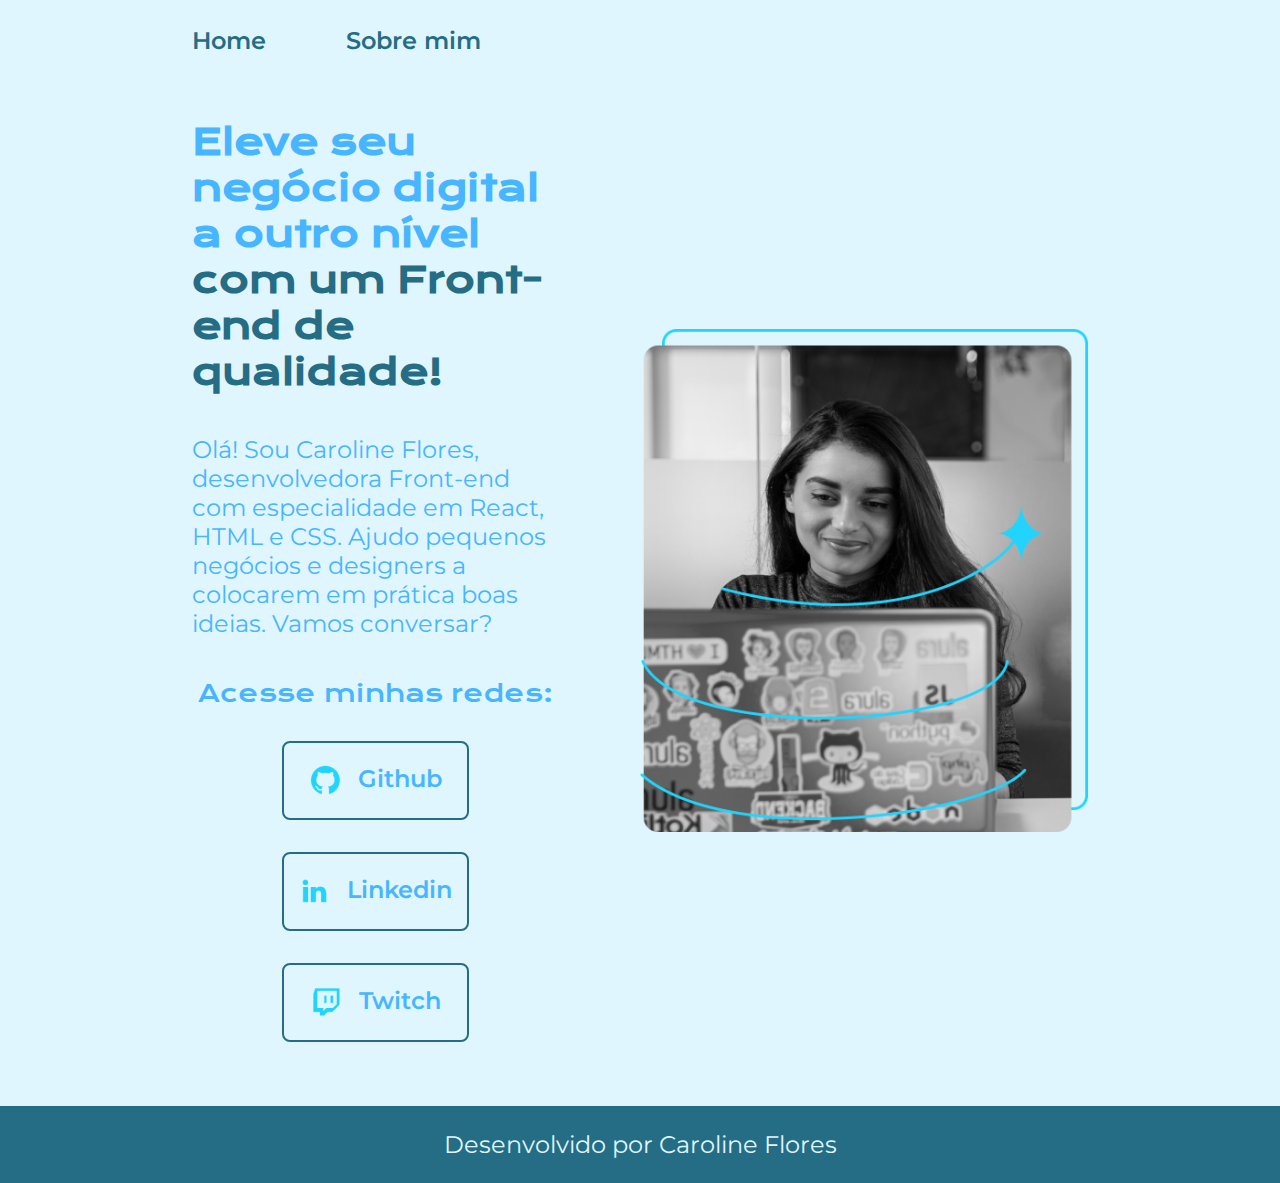
<file: index.html>
<!DOCTYPE html>
<html lang="pt-br">
<head>
    <meta charset="UTF-8">
    <meta http-equiv="X-UA-Compatible" content="IE=edge">
    <meta name="viewport" content="width=device-width, initial-scale=1.0">
    <title>Portfolio</title>
    <link rel="stylesheet" href="./styles/style.css">
</head> 
<body>
    <header class="cabecalho">
        <nav class="cabecalho__menu">
            <a class="cabecalho__menu__link" href="index.html">Home</a>
            <a class="cabecalho__menu__link" href="about.html">Sobre mim</a>
        </nav>
    </header>
    <main class="apresentacao">
        <section class="apresentacao__conteudo">
            <h1 class="apresentacao__conteudo__titulo">Eleve seu negócio digital a outro nível 
            <strong class="titulo-destaque"> com um Front-end de qualidade!</strong></h1>
            <p class="apresentacao__conteudo__texto">Olá! Sou Caroline Flores, desenvolvedora Front-end com especialidade 
                em React, HTML e CSS. Ajudo pequenos negócios e designers a colocarem 
                em prática boas ideias. Vamos conversar?</p>
                <div class="apresentacao__links">
                    <h2 class="apresentacao__links__subtitulo">Acesse minhas redes:</h2>
                    <a class="apresentacao__links__navegador" href="https://github.com">
                        <img src="./assets/github.png">
                        Github</a>
                        <a class="apresentacao__links__navegador" href="https://linkedin.com">
                            <img src="./assets/linkedin.png">
                            Linkedin</a>
                            <a class="apresentacao__links__navegador" href="https://twitch.tv">
                                <img src="./assets/twitch.png">
                                Twitch</a>
                </div>
                </section>
            <img class="apresentacao__imagem" src="./assets/Imagem.png" alt="foto de uma pessoa">
    </main>
    <footer class="rodape">
        <p>Desenvolvido por Caroline Flores</p>
    </footer>
</body>
</html>
</file>
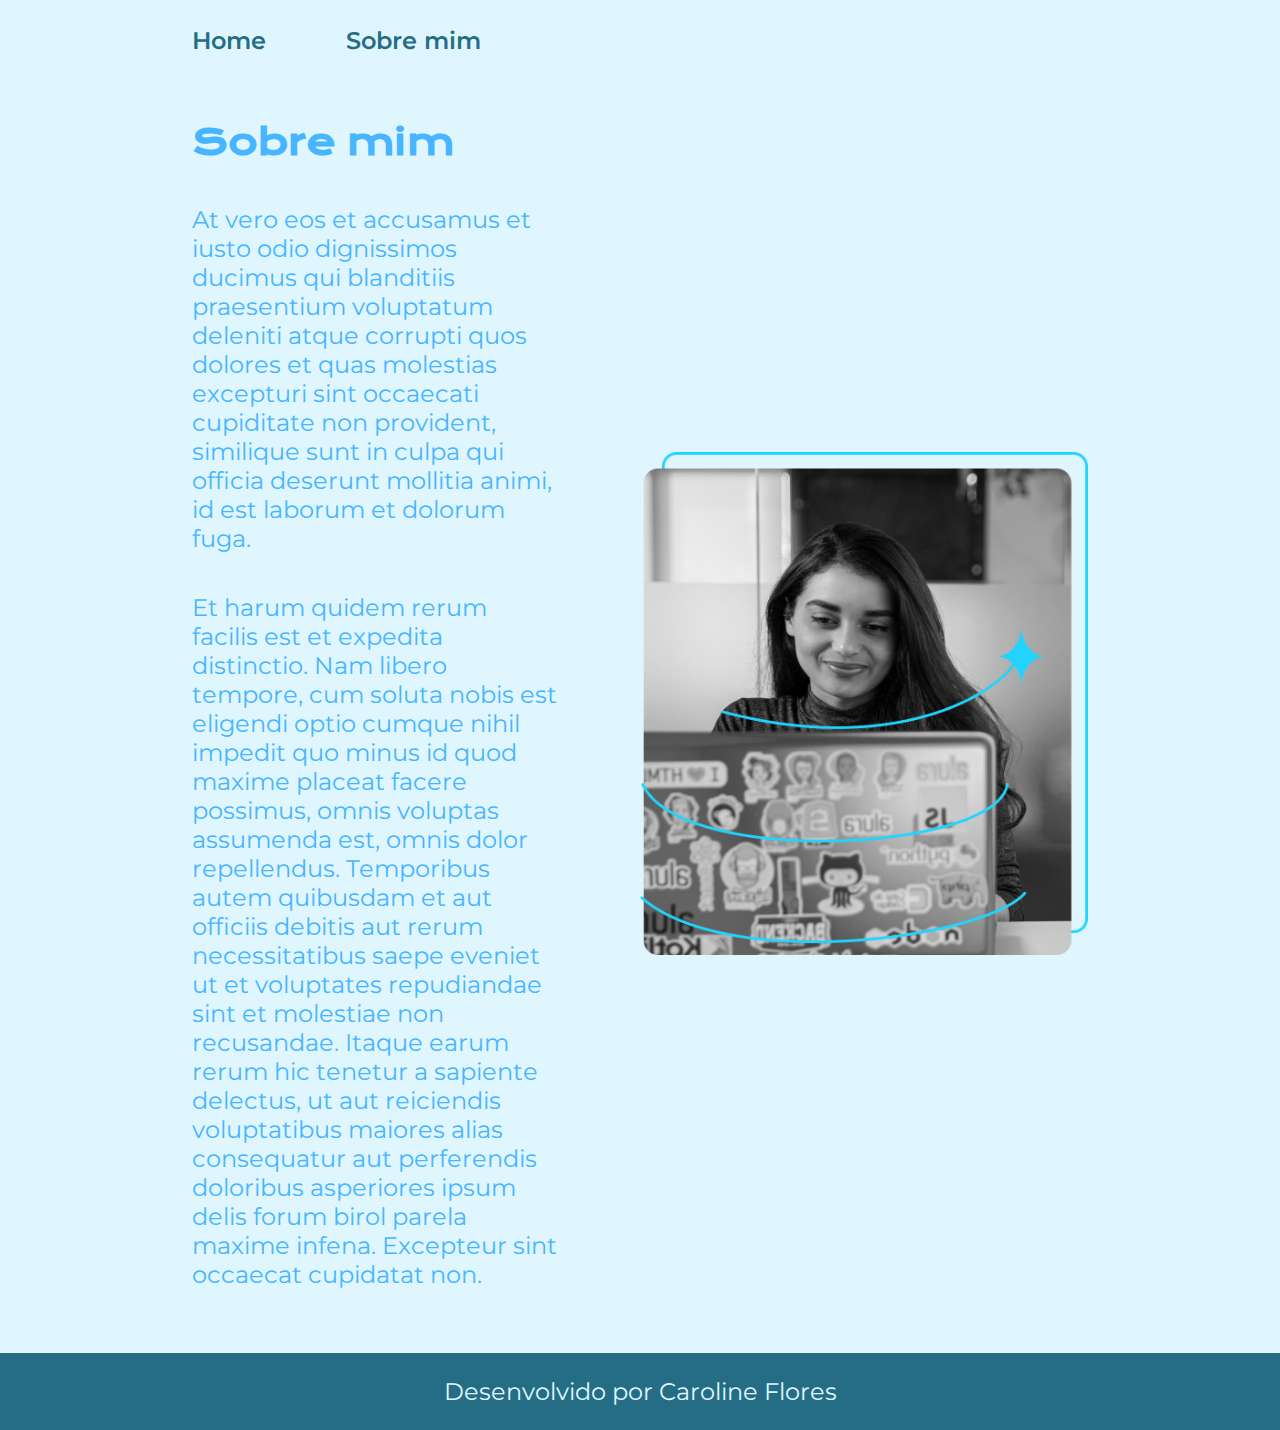
<file: about.html>
<!DOCTYPE html>
<html lang="pt-br">
<head>
    <meta charset="UTF-8">
    <meta http-equiv="X-UA-Compatible" content="IE=edge">
    <meta name="viewport" content="width=device-width, initial-scale=1.0">
    <title>Sobre mim</title>
    <link rel="stylesheet" href="./styles/style.css">
</head>
<body>
    <header class="cabecalho">
        <nav class="cabecalho__menu">
            <a class="cabecalho__menu__link" href="index.html">Home</a>
            <a class="cabecalho__menu__link" href="about.html">Sobre mim</a>
        </nav>
    </header>
  
    <main class="apresentacao">
        <section class="apresentacao__conteudo">
            <h1 class="apresentacao__conteudo__titulo">Sobre mim</h1>
            <p class="apresentacao__conteudo__texto">
                At vero eos et accusamus et iusto odio dignissimos ducimus qui blanditiis praesentium 
                voluptatum deleniti atque corrupti quos dolores et quas molestias excepturi sint occaecati 
                cupiditate non provident, similique sunt in culpa qui officia deserunt mollitia animi, id est 
                laborum et dolorum fuga.
                
                </p>
            <p class="apresentacao__conteudo__texto">Et harum quidem rerum facilis est et expedita distinctio. Nam libero tempore, cum soluta
                 nobis est eligendi optio cumque nihil impedit quo minus id quod maxime placeat facere possimus, 
                 omnis voluptas assumenda est, omnis dolor repellendus. Temporibus autem quibusdam et aut officiis
                  debitis aut rerum necessitatibus saepe eveniet ut et voluptates repudiandae sint et molestiae non 
                  recusandae. Itaque earum rerum hic tenetur a sapiente delectus, ut aut reiciendis voluptatibus maiores
                   alias consequatur aut perferendis doloribus asperiores ipsum delis forum birol parela maxime infena.
                    Excepteur sint occaecat cupidatat non.</p>

        </section>
        <img class="apresentacao__imagem" src="./assets/Imagem.png" alt="foto de uma pessoa">
        </main>
    </main>
  
    <footer class="rodape">
    <p>Desenvolvido por Caroline Flores</p>
</footer>
</body>
</html>
</file>
<file: styles/style.css>
@import url('https://fonts.googleapis.com/css2?family=Krona+One&family=Montserrat:wght@400;600&display=swap');

:root {
--cor--primaria: #DFF6FF;
--cor--secundaria: #47B5FF;
--cor--terciaria: #256D85;
--cor-hover: #06283D;

--font-primaria: 'Krona One', sans-serif;
--font-secundaria: 'Montserrat', sans-serif;
}

* {
    margin: 0;
    padding:0;
}

body {
    /* height: 100vh; */
    box-sizing: border-box;
    background-color: var(--cor--primaria);
    color: var(--cor--secundaria);
}

.cabecalho {
    padding: 2% 0% 0% 15%;
}

.cabecalho__menu {
    display: flex;
    gap: 80px;
}

.cabecalho__menu__link {
    font-family: var(--font-secundaria);
    font-size: 1.5rem;
    font-weight: 600;
    color: var(--cor--terciaria);
    text-decoration: none;
}

.apresentacao {
    padding: 5% 15%;
    display: flex;
    align-items: center;
    justify-content: space-between;
    gap: 82px;
}

.apresentacao__conteudo {
    width: 50%;
    display: flex;
   flex-direction: column;
   gap: 40px;
}

.apresentacao__conteudo__titulo {
    font-size: 2.25rem;
    font-family: var(--font-primaria);
    
}


.titulo-destaque {
    color: var(--cor--terciaria);
}

.apresentacao__conteudo__texto {
    font-size: 1.5rem;
    font-family: var(--font-secundaria);
}

.apresentacao__links {
    display: flex;
    flex-direction: column;
    justify-content: space-between;
    align-items: center;
    gap: 32px;
}


.apresentacao__links__subtitulo {
font-family: var(--font-primaria);
font-weight: 400;
font-size: 1.5rem;
}

.apresentacao__links__navegador {
    /* background-color: #22D4FD; */
    display: flex; 
    justify-content: center;
    gap: 16px;
    border: 2px solid var(--cor--terciaria);
    width: 50%;
    text-align: center;
    border-radius: 8px;
    font-size: 1.5rem;
    font-weight: 600;
    padding: 21.5px 0;
    text-decoration: none;
    color: var(--cor--secundaria);
    font-family: var(--font-secundaria);
}

.apresentacao__links__navegador:hover {
background-color: var(--cor-hover); 
}

.apresentacao__links__navegador:hover {
    background-color: var(--cor--primaria);
}

.apresentacao__imagem {
    width: 50%;
}

.rodape {
    padding: 24px;
    color: var(--cor--primaria);
    background-color: var(--cor--terciaria);
    text-align: center;
    font-family: var(--font-secundaria);
    font-size: 1.5rem;
    font-weight: 400;
}

@media (max-width: 1200px) {
    .cabecalho  {
        padding: 10%;
    }

  .cabecalho__menu {
        justify-content: ;
}

    .apresentacao {
        flex-direction: column-reverse;
        padding: 5%;
    }

    .apresentacao__conteudo {
        width: auto;
    }

}
</file>
